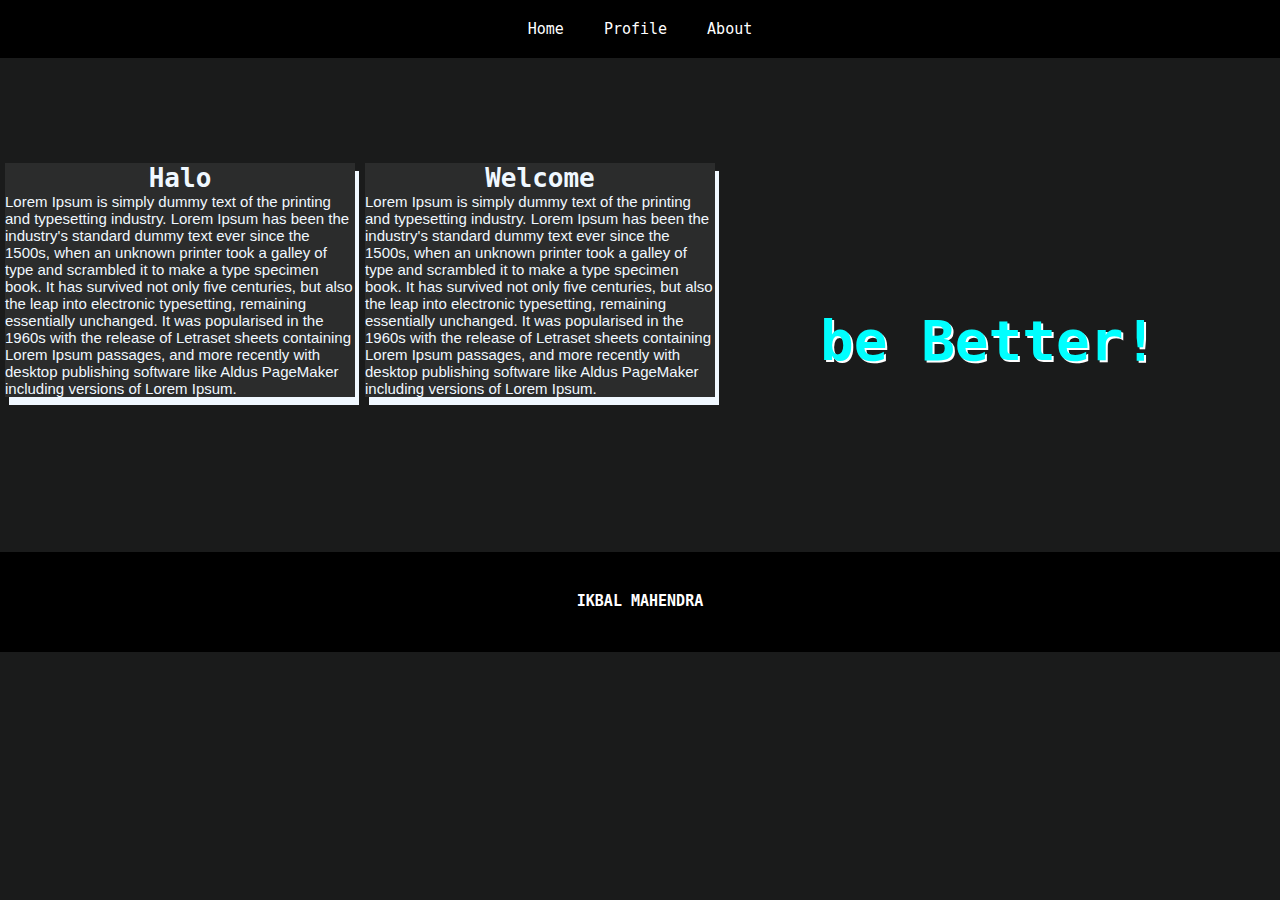
<file: day1/index.html>
<!DOCTYPE html>
<html lang="en">
<head>
    <meta charset="UTF-8">
    <meta name="viewport" content="width=device-width, initial-scale=1.0">
    <title>Day1</title>
    <link rel="stylesheet" href="style.css">
</head>
<body>
    <!--navigasi-->
        <ul class="nav">
            <li class="ul-nav-bar">Home</li>
            <li class="ul-nav-bar">Profile</li>
            <li class="ul-nav-bar">About</li>
        </ul>
    <!--navigasi-->

    <!--content-->
    <div class="content">
        <div class="content1">
            <h1 class="content1-h1">Halo</h1>
            <p>
                Lorem Ipsum is simply dummy text of the printing and typesetting industry. Lorem Ipsum has been the industry's standard dummy text ever since the 1500s, when an unknown printer took a galley of type and scrambled it to make a type specimen book. It has survived not only five centuries, but also the leap into electronic typesetting, remaining essentially unchanged. It was popularised in the 1960s with the release of Letraset sheets containing Lorem Ipsum passages, and more recently with desktop publishing software like Aldus PageMaker including versions of Lorem Ipsum.
            </p>
        </div>
        <div class="content2">
            <h1 class="content2-h1">Welcome</h1>
            <p>
                Lorem Ipsum is simply dummy text of the printing and typesetting industry. Lorem Ipsum has been the industry's standard dummy text ever since the 1500s, when an unknown printer took a galley of type and scrambled it to make a type specimen book. It has survived not only five centuries, but also the leap into electronic typesetting, remaining essentially unchanged. It was popularised in the 1960s with the release of Letraset sheets containing Lorem Ipsum passages, and more recently with desktop publishing software like Aldus PageMaker including versions of Lorem Ipsum.
            </p>
        </div>
        <div class="content-big-text">
            <h1>be Better!</h1>
        </div>
    </div>
    <!--content-->

    <!--footer-->
    <div class="footer">
        <h1 class="footer-text">
            IKBAL MAHENDRA
        </h1>
    </div>
    <!--footer-->
</body>
</html>
</file>
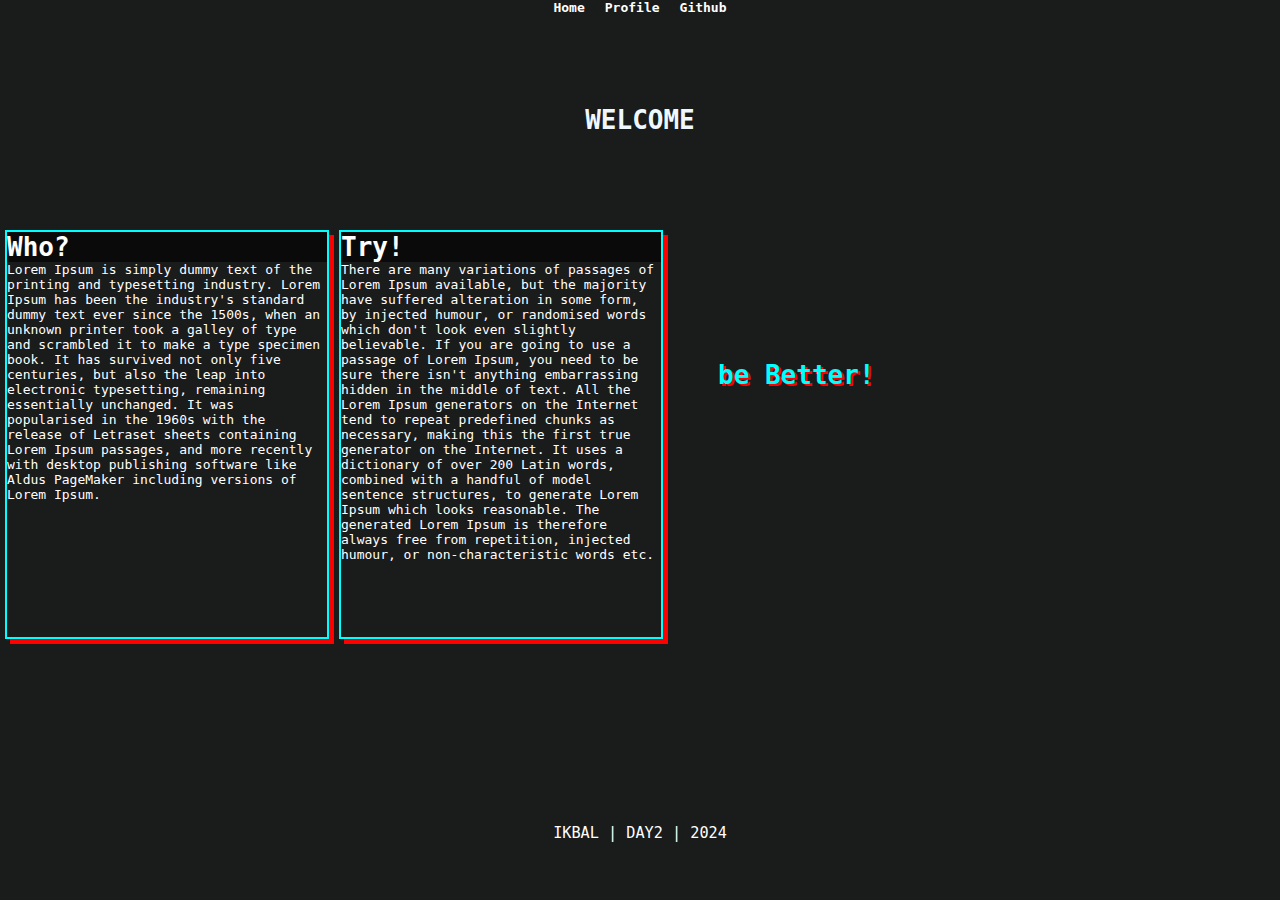
<file: day2/index.html>
<!DOCTYPE html>
<html>
<head>
    <meta charset='utf-8'>
    <meta http-equiv='X-UA-Compatible' content='IE=edge'>
    <title>Day2</title>
    <meta name='viewport' content='width=device-width, initial-scale=1'>
    <link rel='stylesheet' href='style.css'>
</head>
<body>

    <!-- navigation -->
    <div class="navbar">
        <ul class="ul-navbar">
            <li class="li-navbar"><a class="link-text" href="#">Home</a></li>
            <li class="li-navbar"><a class="link-text" href="https://github.com/ikbalmhndra">Profile</a></li>
            <li class="li-navbar"><a class="link-text" href="https://github.com/ikbalmhndra/htdocs-repo">Github</a></li>
        </ul>
    </div>
    <!-- navigation -->
    <h1 class="main-tittle">
        WELCOME
    </h1>
    <!-- content -->
    <div class="content">

        <div class="box-pertama">
            <h1 class="h1-tittle">Who?</h1>
            <p class="text-content">
                Lorem Ipsum is simply dummy text of the printing and typesetting industry. Lorem Ipsum has been the industry's standard dummy text ever since the 1500s, when an unknown printer took a galley of type and scrambled it to make a type specimen book. It has survived not only five centuries, but also the leap into electronic typesetting, remaining essentially unchanged. It was popularised in the 1960s with the release of Letraset sheets containing Lorem Ipsum passages, and more recently with desktop publishing software like Aldus PageMaker including versions of Lorem Ipsum.
            </p>

        </div>
        <div class="box-kedua">
            <h1 class="h1-tittle">Try!</h1>
            <p class="text-content">
                There are many variations of passages of Lorem Ipsum available, but the majority have suffered alteration in some form, by injected humour, or randomised words which don't look even slightly believable. If you are going to use a passage of Lorem Ipsum, you need to be sure there isn't anything embarrassing hidden in the middle of text. All the Lorem Ipsum generators on the Internet tend to repeat predefined chunks as necessary, making this the first true generator on the Internet. It uses a dictionary of over 200 Latin words, combined with a handful of model sentence structures, to generate Lorem Ipsum which looks reasonable. The generated Lorem Ipsum is therefore always free from repetition, injected humour, or non-characteristic words etc.
            </p>
        </div>

        <div class="big-text">
            <h1>be Better!</h1>
        </div>
    </div>
    <!-- content -->

    <!-- footer -->
    <div class="footer">
        <h3 class="copyright-text">
            IKBAL | DAY2 | 2024
        </h3>
    </div>
    <!-- footer -->
    
</body>
</html>
</file>
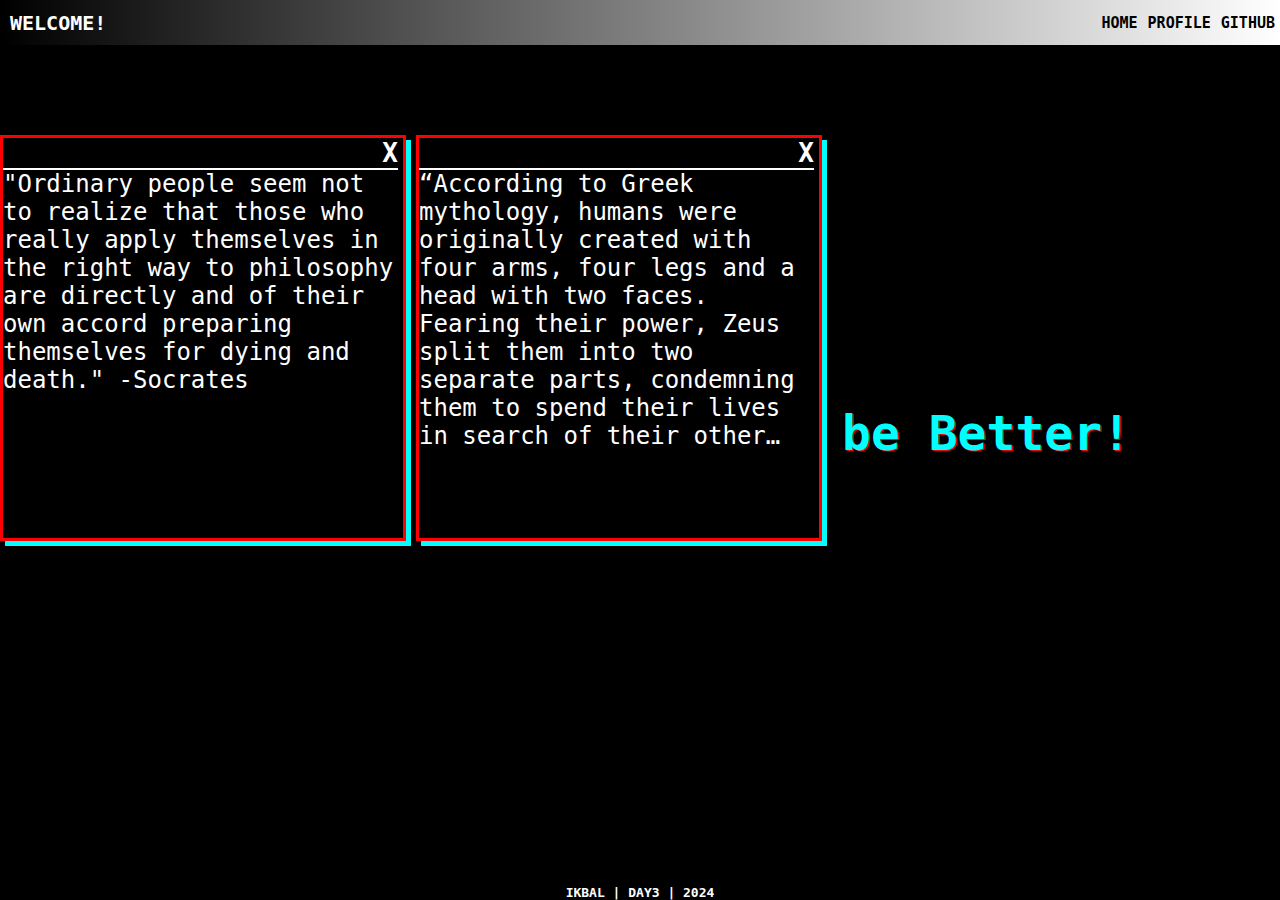
<file: day3/index.html>
<!DOCTYPE html>
<html lang="en">
<head>
    <meta charset="UTF-8">
    <meta name="viewport" content="width=device-width, initial-scale=1.0">
    <link rel="stylesheet" href="style.css">
    <title>Day3</title>
</head>
<body>
    <!-- navbar -->
        <div class="navbar">
            <ul class="ul-navbar">
                <li class="li-navbar-tittle">WELCOME!</li>
                <li class="li-navbar"><a class="navbar-link" href="#">HOME</a></li>
                <li class="li-navbar"><a class="navbar-link" href="https://github.com/ikbalmhndra">PROFILE</a></li>
                <li class="li-navbar"><a class="navbar-link" href="https://github.com/ikbalmhndra/htdocs-repo">GITHUB</a></li>
            </ul>
        </div>

    <!-- content -->
        <div class="container">
            <div class="box1">
                <h1 class="box-h1">X</h1>
                <p class="main-text">
                    "Ordinary people seem not to realize that those who really apply themselves in the right way to philosophy are directly and of their own accord preparing themselves for dying and death."
-Socrates
                </p>
            </div>
            <div class="box2">
                <h1 class="box-h1">X</h1>
                <p class="main-text">
                    “According to Greek mythology, humans were originally created with four arms, four legs and a head with two faces. Fearing their power, Zeus split them into two separate parts, condemning them to spend their lives in search of their other halves.”
― Plato
                </p>
            </div>
            <div class="big-text">
                <h1 class="h1-text">
                    be Better!
                </h1>
            </div>
            <!-- footer -->
            <div class="footer">
                <p class="copy-text">
                    IKBAL | DAY3 | 2024
                </p>
            </div>
        </div>

    <!-- footer -->
            <!-- <div class="footer">
                <p class="copy-text">
                    IKBAL | DAY3 | 2024
                </p>
            </div> -->
</body>
</html>
</file>
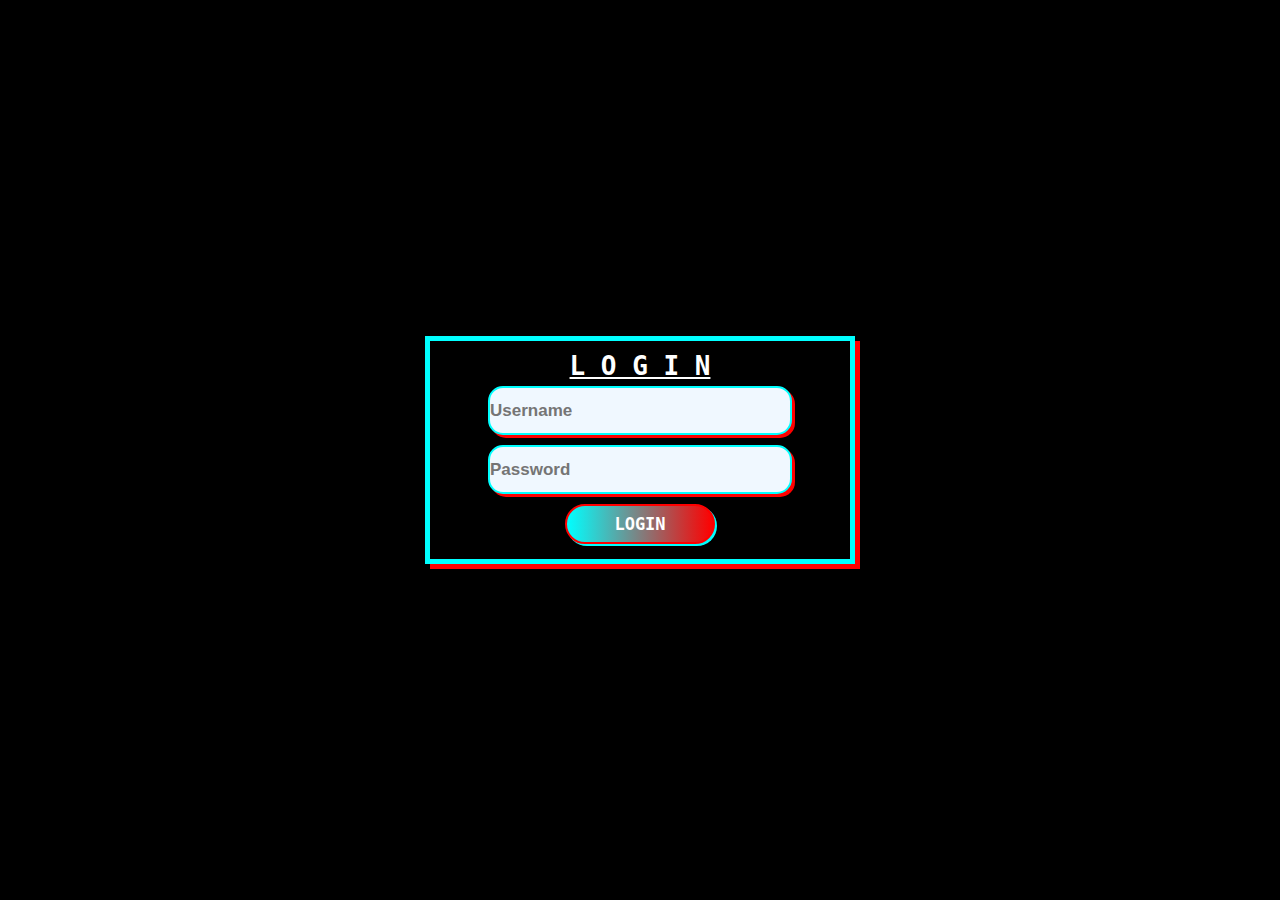
<file: day4/index.html>
<!DOCTYPE html>
<html lang="en">
<head>
    <meta charset="UTF-8">
    <meta name="viewport" content="width=device-width, initial-scale=1.0">
    <title>Document</title>
    <link rel="stylesheet" href="style.css">
</head>
<body>

    <div class="main-content">
        <form class="formulir" action="">
            <h1 id="form-text"> L O G I N </h1>
            <input class="form-input" type="text" placeholder="Username" id="username">
            <input class="form-input" type="password" placeholder="Password" id="pwd">
            <input class="form-input" type="submit" value="LOGIN" id="btn">
        </form>
    </div>
    
<script src=""></script>
</body>
</html>
</file>
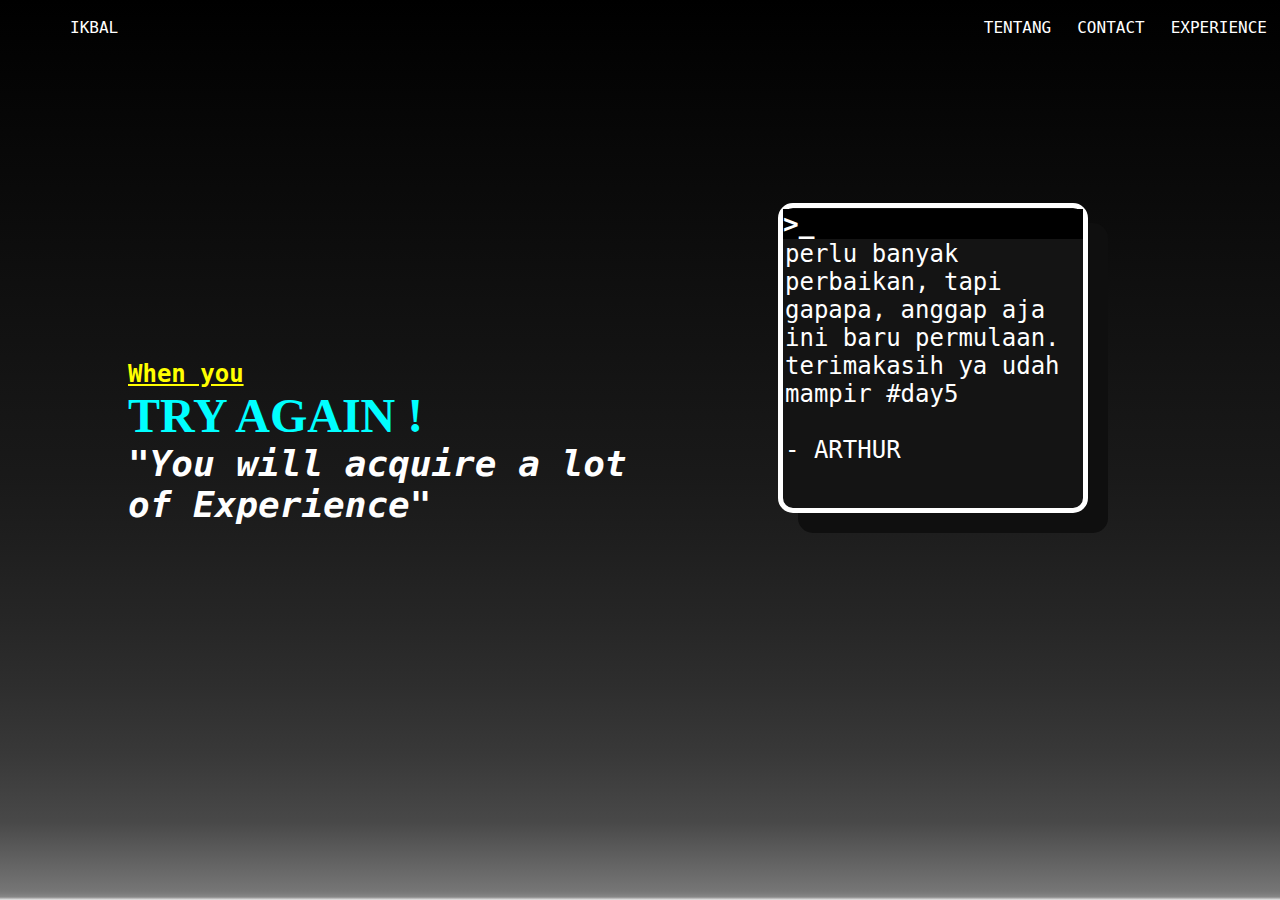
<file: day5/index.html>
<!DOCTYPE html>
<html lang="en">
<head>
    <meta charset="UTF-8">
    <meta name="viewport" content="width=device-width, initial-scale=1.0">
    <title>Portofolio</title>
    <link rel="stylesheet" href="style.css">
    <link rel="icon" type="image/x-icon" href="img/favicon.ico">
</head>
<body>

    <div class="navbar">
        <ul class="ul-navbar">
            <li class="li-navbar" id="profile-name"><a href="#">IKBAL</li></a>
            <li class="li-navbar"><a href="https://www.instagram.com/ikballllm/">TENTANG</li></a>
            <li class="li-navbar"><a href="https://mail.google.com/mail/u/0/?view=cm&tf=1&fs=1&to=ikbalmhndra@gmail.com">CONTACT</li></a>
            <li class="li-navbar"><a href="https://github.com/ikbalmhndra">EXPERIENCE</li></a>
        </ul>
    </div>
    
    <div class="main-content">
        <div class="content">
            <p id="text-p-content">When you</p>
            <h1 id="text-h1-content">TRY AGAIN !</h1>
            <h2 id="text-h2-content">"You will acquire a lot of Experience"</h2>
        </div>

        <div class="box-content">
            <h1 id="h1-box-text">>_</h1>
            <p id="p-box-text">perlu banyak perbaikan, tapi gapapa, anggap aja ini baru permulaan.
                terimakasih ya udah mampir #day5<br><br>
                - ARTHUR</p>
        </div>
    </div> 

</body>
</html>
</file>
<file: day1/style.css>
* {
    margin: 0;
    padding: 0;
}

body {
    background-color: rgb(26, 27, 27);
}

/* navigasi */
.nav {
    height: auto;
    background-color: black;
    display: flex;
    justify-content: center;
}

.ul-nav-bar {
    margin: 20px;
    list-style: none;
    font-family: monospace;
    font-size: 15px;
    color: white;
}

/* content */

.content {
    display: flex;
    /*background-color: yellow;*/
    height: 50%;
    width: 100%;
    margin-top: 100px;
}

.content1 {
    background-color: rgba(255, 255, 255, 0.080);
    box-shadow: 4px 8px;
    color: aliceblue;
    height: auto;
    width: 350px;
    margin: 5px;
    
}

.content1-h1 {
    text-align: center;
    font-family: monospace;
}

.content2 {
    background-color: rgba(255, 255, 255, 0.080);
    box-shadow: 4px 8px;
    color: aliceblue;
    height: auto;
    width: 350px;
    margin: 5px;
}

.content2-h1 {
    text-align: center;
    font-family: monospace;
}

.content-big-text {
    margin-left: 100px;
    margin-top: 150px;
    font-size: 28px;
    font-family: monospace;
    color: aqua;
    text-shadow: 2px 2px white;
}

p {
    font-family: arial;
    font-size: 15px;
}

/* footer */

.footer {
    background-color: rgb(0, 0, 0);
    text-align: center;
    height: 100px;
    margin-top: 150px;
}

.footer-text {
    color: white;
    font-family: monospace;
    font-size: 15px;
    /* background-color: skyblue; */
    padding: 40px;
}

/* footer */
</file>
<file: day2/style.css>
* {
    margin: 0;
    padding: 0;
}

body {
    background-color: rgb(26, 27, 27);
    height: 100vh;
    width: 100vw;
}

.main-tittle {
    font-family: monospace;
    color: aliceblue;
    margin-bottom: 10vh;
    text-align: center;
}

/* navbar */
.ul-navbar {
    list-style-type: none;
    display: flex;
    justify-content: center;
    margin-bottom: 10vh;
    /* background-color: black; */
}

.li-navbar {
    /* font-size: 1.1rem; */
    margin-right: 10px;
    margin-left: 10px;
    color: white;
    font-family: monospace;
    font-weight: bold;
}

.link-text {
    text-decoration: none;
    color: inherit;
}

.link-text:hover {
    text-decoration: underline;
}

/* navbar */


/* content */
.content {
    display: flex;
    height: auto;
    /* background-color: yellowgreen; */
}

.box-pertama {
    width: 25vw;
    margin: 5px;
    height: 45vh;
    /* background-color: aqua; */
    box-shadow: 5px 5px rgb(255, 0, 0);
    border: 2px solid aqua;
}

.box-kedua {
    width: 25vw;
    margin: 5px;
    height: 45vh;
    /* background-color: aqua; */
    box-shadow: 5px 5px rgb(255, 0, 0);
    border: 2px solid aqua;
}

.h1-tittle {
    color: white;
    background-color: rgb(10, 10, 10);
    font-family: monospace;
}

.text-content {
    /* background-color: rgba(255, 255, 255, 0.080); */
    color: white;
    font-family: monospace;
    overflow: hidden;
    display: -webkit-box;
    -webkit-line-clamp: 20;
    -webkit-box-orient: vertical;
}

.big-text {
    font-family: monospace;
    /* font-size: 1rem; */
    color: aqua;
    margin-left: 50px;
    margin-top: 15vh;
    text-shadow: 2px 2px rgb(255, 0, 0);
    /* background-color: orange; */
}
/* content */


/* footer */
.footer {
    /* background-color: white; */
    margin-top: 20vh;
}
.copyright-text {
    font-family: monospace;
    text-align: center;
    color: white;
    font-weight: lighter;
}



/* footer */
</file>
<file: day3/style.css>
* {
    margin: 0;
    padding: 0;
}

body {
    height: 100vh;
    width: 100vw;
    background-color: black;
}

/* navbar */

.navbar {
    /* text-align: center; */
    /* background-color: burlywood; */
}

.ul-navbar {
    justify-content: right;
    display: flex;
    align-items: center;
    /* text-shadow: 1px 1px aqua; */
    /* background-color: rgb(255, 255, 255); */
    background-image: linear-gradient(to left, rgb(255, 255, 255), transparent);
    height: 5vh;
}

.li-navbar {
    list-style-type: none;
    margin-left: 5px;
    margin-right: 5px;
    font-family: monospace;
    font-size: 15px;
    font-weight: bolder;
    /* border-right: 2px solid black; */
}

.li-navbar-tittle {
    list-style-type: none;
    margin-left: 10px;
    margin-right: auto;
    font-family: monospace;
    font-weight: bold;
    text-shadow: none;
    font-size: 20px;
    color: white;
}

.navbar-link {
    text-decoration: none;
    color: inherit;
}

.navbar-link:hover {
    text-decoration: underline;
    font-size: 17px;
}

/* content */

.container {
    background-color: rgb(0, 0, 0);
    height: 95vh;
    width: 100vw;
    display: flex;
    flex-wrap: wrap;
    /* justify-content: space-evenly; */
    /* align-items: center; */
}

.box1 {
    width: 400px;
    height: 400px;
    /* background-color: rgb(39, 39, 39); */
    border: 3px solid red;
    margin-top: 10vh;
    margin-right: 10px;
    box-shadow: 5px 5px aqua;
}

.box2 {
    width: 400px;
    height: 400px;
    /* background-color: rgb(39, 39, 39); */
    border: 3px solid red;
    margin-top: 10vh;
    margin-right: 10px;
    box-shadow: 5px 5px aqua;;
}

.box-h1 {
    color: white;
    background-color: rgb(0, 0, 0);
    font-family: monospace;
    border-bottom: 2px solid white;
    display: flex;
    justify-content: right;
    margin-right: 5px;
}

.main-text {
    color: white;
    font-family: monospace;
    font-size: 1.5rem;
    overflow: hidden;
    display: -webkit-box;
    -webkit-line-clamp: 10;
    -webkit-box-orient: vertical;
}

.big-text {
    /* background-color: aquamarine; */
    height: 200px;
    margin-top: 40vh;
    margin-left: 10px;
}
.h1-text {
    font-family: monospace;
    color: aqua;
    text-shadow: 1px 1px red;
    font-weight: bold;
    font-size: 3rem;
}

.h1-text:hover {
    font-size: 3.5rem;
    cursor: pointer;
}

/* footer */

.footer {
    height: auto;
    width: 700px;
    /* background-color: rgb(255, 255, 255); */
    /* border-top: 2px solid aqua; */
    display: flex;
    justify-content: center;
    margin-left: auto;
    margin-right: auto;
    align-items: end;

}

.copy-text {
    font-family: monospace;
    /* font-size: 1rem; */
    color: rgb(255, 255, 255);
    /* text-align: center; */
    font-weight: bolder;
    /* background-color: blue; */
    /* width: 700px; */
    text-align: center;
}
</file>
<file: day4/style.css>
* {
    margin: 0;
    padding: 0;
}

.main-content {
    background-color: rgb(0, 0, 0);
    justify-content: center;
    display: flex;
    align-items: center;
    height: 100vh;
}

.formulir {
    /* background-image: linear-gradient(to top, black, red,lightblue); */
    align-content: center;
    display: flex;
    justify-content: center;
    width: 400px;
    flex-wrap: wrap;
    padding: 10px;
    border: 5px solid aqua;
    /* border-radius: 10px; */
    box-shadow: 5px 5px rgb(255, 0, 0);
}

.form-input {
    height: 45px;
    width: 300px;
    margin: 5px;
    font-size: 17px;
    background-color: aliceblue;
    border: 2px solid aqua;
    border-radius: 15px;
    box-shadow: 3px 3px rgb(255, 0, 0);
    font-weight: bold;
}

#form-text {
    font-family: monospace;
    text-align: center;
    color: rgb(255, 255, 255);
    text-decoration: underline;
}

#btn {
    width: 150px;
    height: 40px;
    background-image: linear-gradient(to left, red, aqua);
    color: rgb(255, 255, 255);
    border: 2px solid red;
    box-shadow: 2px 2px aqua;
    font-family: monospace;
    border-radius: 20px;
    font-weight: bold;   
}

#btn:hover {
    width: 155px;
    background-image: linear-gradient(to left, red, white);
}

.form-input:hover {
    background-color: rgb(195, 227, 240)
}

#form-text:hover {
    cursor: pointer;
}
</file>
<file: day5/style.css>
* {
    margin: 0;
    padding: 0;
}

body {
    height: 100vh;
    width: 100vw;
    background-image: linear-gradient(to top, rgb(235, 235, 235), 1%, black);
}

a {
    text-decoration: none;
    color: inherit;
}

/* navbar */

.navbar {
    /* background-color: aqua; */
    height: 5vh;
    /* margin-bottom: 5vh; */
}

.ul-navbar {
    display: flex;
    justify-content: right;
}

.li-navbar {
    list-style: none;
    font-family: monospace; 
    /* font-weight: bold; */
    color: white;
    font-size: 1rem;
    margin-top: 2vh;
    margin-left: 13px;
    margin-right: 13px;

}

.li-navbar:hover {
    text-decoration: underline;
}

#profile-name {
    margin-right: auto;
    margin-left: 70px;
    /* font-weight: bold; */
    font-size: 1rem;
}


/* main content */

.main-content {
    height: 45vh;
    /* background-color: rgb(173, 95, 0); */
    display: flex;
    justify-content: space-between;
    flex-wrap: wrap;
}

.content {
    font-family: monospace;
    font-size: 1.5rem;
    /* background-color: brown; */
    width: 500px;
    margin-top: 35vh;
    margin-left: 10vw;
    color: white;
}

#text-p-content {
    text-decoration: underline;
    font-weight: bold;
    color: yellow;

}

#text-h1-content {
    font-family: Trebuchet MS;
    color: aqua;

}

#text-h2-content {
    font-style: italic;

}

.box-content {
    margin-top: 17.5vh;
    margin-right: 15vw;
    width: 300px;
    height: 300px;
    background-color: rgb(20, 20, 20);
    border: 5px solid white;
    box-shadow: 20px 20px rgb(15, 15, 15);
    border-radius: 15px;
}

#h1-box-text {
    color: white;
    background-color: black;
    font-family: monospace;
    margin: 1px auto;
}

#p-box-text {
    color: white;
    font-family: monospace;
    font-size: 1.5rem;
    overflow: hidden;
    display: -webkit-box;
    -webkit-line-clamp: 9;
    -webkit-box-orient: vertical;
    margin-left: 2px;
}
</file>
